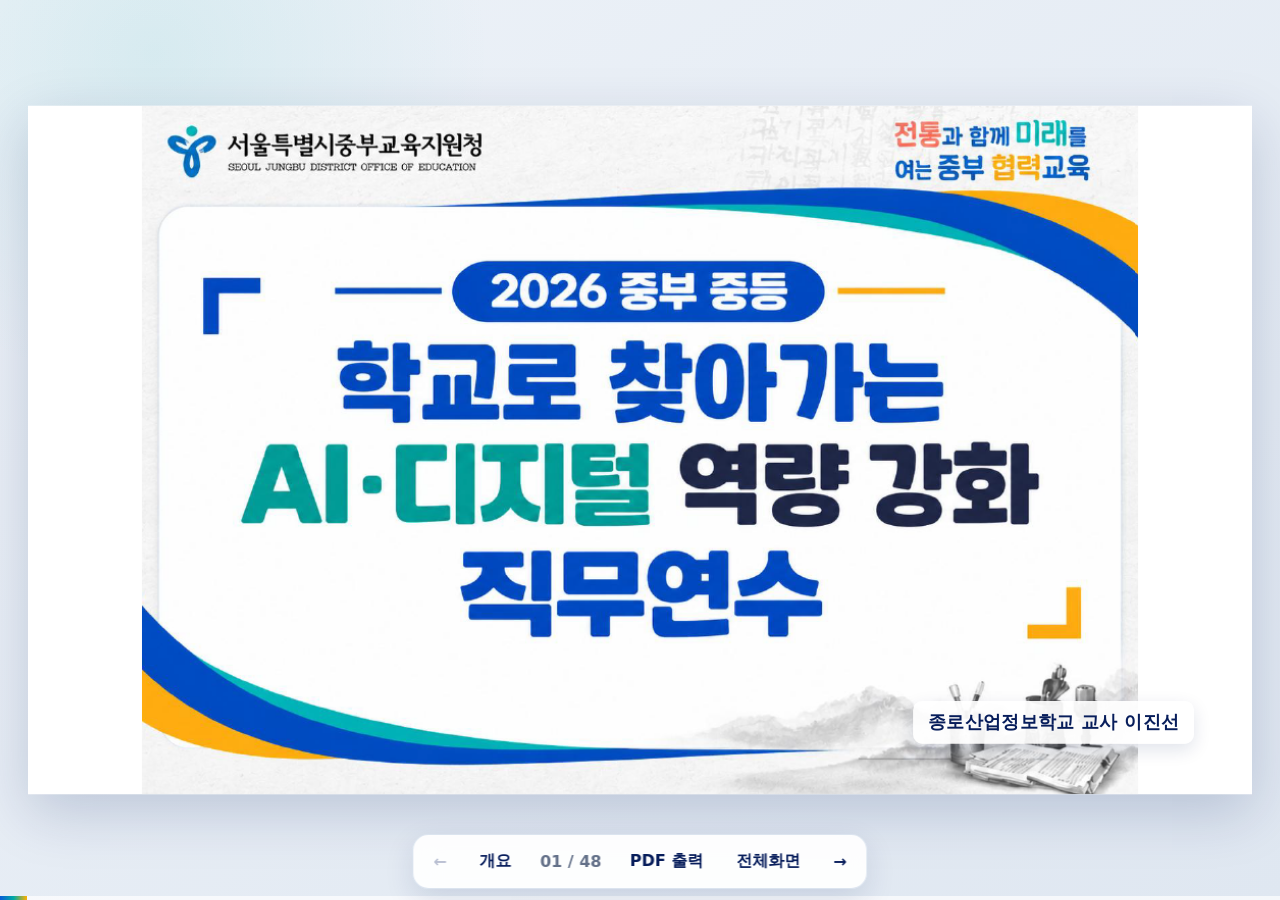
<file: index.html>
<!doctype html>
<html lang="ko">
  <head>
    <meta charset="UTF-8" />
    <meta name="viewport" content="width=device-width, initial-scale=1.0" />
    <meta name="theme-color" content="#ffffff" />
    <link rel="icon" href="data:," />
    <meta
      name="description"
      content="2026 중부 중등 학교로 찾아가는 AI·디지털 역량 강화 직무연수 웹 프레젠테이션"
    />
    <title>학교로 찾아가는 디지털 직무연수 - 센스쿨 활용</title>
    <link rel="stylesheet" href="./styles.css" />
  </head>
  <body>
    <main id="deck" class="deck" aria-live="polite">
      <div id="viewport" class="viewport">
        <article id="slideFrame" class="slide-frame" tabindex="-1"></article>
      </div>

      <nav class="deck-controls" aria-label="프레젠테이션 도구">
        <button id="prevButton" type="button" title="이전 슬라이드">←</button>
        <button id="overviewButton" type="button" title="슬라이드 개요 (O)">개요</button>
        <span id="counter" class="deck-counter" aria-live="off"></span>
        <button id="printButton" type="button" title="PDF로 출력 (P)">PDF 출력</button>
        <button id="fullscreenButton" type="button" title="전체화면 (F)">전체화면</button>
        <button id="nextButton" type="button" title="다음 슬라이드">→</button>
      </nav>

      <div class="progress" aria-hidden="true"><span id="progressFill"></span></div>
    </main>

    <dialog id="overviewDialog" class="deck-dialog">
      <header><h2>전체 슬라이드</h2><button type="button" data-close>닫기</button></header>
      <div id="overviewGrid" class="overview-grid"></div>
    </dialog>

    <dialog id="helpDialog" class="deck-dialog help-dialog">
      <header><h2>발표 단축키</h2><button type="button" data-close>닫기</button></header>
      <div class="help-grid">
        <p><kbd>→</kbd> <kbd>Space</kbd><span>다음 단계·다음 장</span></p>
        <p><kbd>←</kbd><span>이전 단계·이전 장</span></p>
        <p><kbd>Home</kbd> <kbd>End</kbd><span>처음·마지막 장</span></p>
        <p><kbd>F</kbd><span>전체화면</span></p>
        <p><kbd>O</kbd><span>전체 슬라이드 개요</span></p>
        <p><kbd>P</kbd><span>PDF 출력</span></p>
        <p><kbd>?</kbd><span>이 도움말</span></p>
      </div>
    </dialog>

    <section id="printDeck" class="print-deck" aria-hidden="true"></section>

    <noscript>이 프레젠테이션의 이동 기능을 사용하려면 JavaScript를 켜 주세요.</noscript>
    <script src="./slides-data.js"></script>
    <script src="./app.js"></script>
  </body>
</html>
</file>
<file: styles.css>
:root {
  color-scheme: light;
  --navy: #071d5b;
  --ink: #23304a;
  --muted: #647189;
  --blue: #075bd8;
  --blue-soft: #eaf2ff;
  --teal: #00a9a4;
  --teal-soft: #e5f8f6;
  --yellow: #ffb000;
  --yellow-soft: #fff5d6;
  --red: #ef3e36;
  --red-soft: #fff0ed;
  --surface: #f4f7fb;
  --line: #d8e1ee;
  --white: #ffffff;
  --shadow: 0 24px 70px rgba(7, 29, 91, 0.18);
  --font: Pretendard, "Noto Sans KR", "Apple SD Gothic Neo", "Malgun Gothic", system-ui, sans-serif;
}

* { box-sizing: border-box; }
html, body { width: 100%; height: 100%; margin: 0; overflow: hidden; }
body { background: #e8edf5; color: var(--ink); font-family: var(--font); text-rendering: optimizeLegibility; -webkit-font-smoothing: antialiased; }
button, a, input, textarea, select { font: inherit; }
button { cursor: pointer; }
button:focus-visible, a:focus-visible { outline: 4px solid rgba(7, 91, 216, 0.48); outline-offset: 4px; }
a { color: inherit; }

.deck, .viewport { position: fixed; inset: 0; overflow: hidden; }
.deck { background: radial-gradient(circle at 12% 6%, rgba(0, 169, 164, .09), transparent 24%), linear-gradient(145deg, #edf2f8, #dfe7f1); }
.slide-frame { position: absolute; top: 50%; left: 50%; width: 1600px; height: 900px; transform-origin: center; background: var(--white); overflow: hidden; box-shadow: var(--shadow); outline: none; }
.deck-controls { position: fixed; z-index: 100; left: 50%; bottom: 11px; transform: translateX(-50%); display: flex; align-items: center; gap: 7px; padding: 7px; border: 1px solid rgba(216, 225, 238, .9); border-radius: 16px; background: rgba(255, 255, 255, .92); box-shadow: 0 10px 30px rgba(7, 29, 91, .12); backdrop-filter: blur(14px); }
.deck-controls button { min-height: 39px; padding: 8px 13px; border: 0; border-radius: 10px; color: var(--navy); background: transparent; font-weight: 780; }
.deck-controls button:hover { background: var(--blue-soft); }
.deck-controls button:disabled { opacity: .28; cursor: default; }
.deck-counter { min-width: 78px; text-align: center; color: var(--muted); font-variant-numeric: tabular-nums; font-weight: 800; }
.progress { position: fixed; z-index: 90; left: 0; right: 0; bottom: 0; height: 4px; background: rgba(255, 255, 255, .7); }
.progress span { display: block; width: 0; height: 100%; background: linear-gradient(90deg, var(--blue), var(--teal), var(--yellow)); transition: width .22s ease; }

.deck-dialog { width: min(1240px, calc(100vw - 40px)); max-height: min(760px, calc(100vh - 40px)); padding: 0; border: 0; border-radius: 22px; color: var(--ink); background: white; box-shadow: 0 30px 90px rgba(7, 29, 91, .34); overflow: hidden; }
.deck-dialog::backdrop { background: rgba(7, 29, 91, .58); backdrop-filter: blur(6px); }
.deck-dialog header { position: sticky; top: 0; z-index: 2; display: flex; justify-content: space-between; align-items: center; padding: 20px 26px; border-bottom: 1px solid var(--line); background: white; }
.deck-dialog h2 { margin: 0; color: var(--navy); font-size: 28px; }
.deck-dialog header button { padding: 9px 14px; border: 0; border-radius: 10px; color: white; background: var(--blue); font-weight: 800; }
.overview-grid { display: grid; grid-template-columns: repeat(4, minmax(0, 1fr)); gap: 12px; padding: 18px; overflow: auto; }
.overview-grid button { position: relative; min-height: 136px; padding: 18px 18px 16px; border: 1px solid var(--line); border-radius: 16px; text-align: left; color: var(--ink); background: var(--surface); }
.overview-grid button:hover { border-color: var(--blue); background: var(--blue-soft); transform: translateY(-2px); }
.overview-grid button > span { display: inline-grid; place-items: center; width: 38px; height: 38px; margin-right: 9px; border-radius: 50%; color: white; background: var(--blue); font-weight: 900; }
.overview-grid small { color: var(--teal); font-weight: 800; }
.overview-grid strong { display: block; margin-top: 13px; color: var(--navy); font-size: 18px; line-height: 1.35; }
.help-dialog { width: min(760px, calc(100vw - 40px)); }
.help-grid { display: grid; grid-template-columns: repeat(2, 1fr); gap: 14px; padding: 24px; }
.help-grid p { display: grid; grid-template-columns: auto 1fr; align-items: center; gap: 10px; margin: 0; padding: 18px; border-radius: 14px; background: var(--surface); }
.help-grid p span { grid-column: 2; color: var(--ink); font-weight: 700; }
kbd { display: inline-flex; align-items: center; justify-content: center; min-width: 38px; min-height: 34px; padding: 4px 10px; border: 1px solid #aebbd0; border-bottom-width: 4px; border-radius: 9px; color: var(--navy); background: white; font-family: var(--font); font-size: .88em; font-weight: 900; line-height: 1; white-space: nowrap; }

.slide { position: relative; width: 1600px; height: 900px; overflow: hidden; background: white; }
.slide::before { content: ""; position: absolute; z-index: 0; top: -122px; right: -120px; width: 680px; height: 210px; border: 20px solid var(--blue); border-left-color: transparent; border-bottom-color: transparent; border-radius: 50%; transform: rotate(7deg); opacity: .98; pointer-events: none; }
.slide::after { content: ""; position: absolute; z-index: 0; top: -88px; right: -116px; width: 590px; height: 170px; border: 11px solid var(--teal); border-left-color: transparent; border-bottom-color: transparent; border-radius: 50%; transform: rotate(8deg); pointer-events: none; }
.slide-cover::before, .slide-cover::after, .slide-qr-single::before, .slide-qr-single::after { display: none; }
.slide-chrome { position: absolute; z-index: 3; top: 20px; left: 38px; right: 38px; height: 60px; display: flex; align-items: center; justify-content: space-between; border-bottom: 3px solid var(--blue); }
.slide-chrome::after { content: ""; position: absolute; right: 0; bottom: -3px; width: 220px; height: 3px; background: linear-gradient(90deg, var(--teal) 0 65%, var(--yellow) 65%); }
.brand-crop { position: relative; width: 345px; height: 58px; overflow: hidden; }
.brand-crop img { position: absolute; top: -3px; left: -2px; width: 520px; height: auto; }
.section-label { max-width: 520px; overflow: hidden; color: var(--navy); font-size: 20px; font-weight: 840; text-overflow: ellipsis; white-space: nowrap; }
.title-block { position: absolute; z-index: 2; top: 104px; left: 64px; right: 64px; }
.title-block h1 { max-width: 1440px; margin: 0; color: var(--navy); font-size: 54px; font-weight: 900; letter-spacing: -.045em; line-height: 1.13; text-wrap: balance; }
.title-block p { max-width: 1220px; margin: 14px 0 0; color: var(--ink); font-size: 26px; font-weight: 620; letter-spacing: -.025em; line-height: 1.45; }
.slide-body { position: absolute; z-index: 2; top: 222px; left: 64px; right: 64px; bottom: 66px; overflow: hidden; }
.slide-footer { position: absolute; z-index: 3; left: 64px; right: 58px; bottom: 17px; display: flex; align-items: center; justify-content: space-between; min-height: 30px; color: var(--muted); font-size: 17px; }
.slide-footer::before { content: ""; position: absolute; top: -11px; left: 0; right: 0; height: 1px; background: var(--line); }
.slide-source a { text-decoration: none; }
.slide-source a:hover { color: var(--blue); text-decoration: underline; }
.slide-number { display: grid; place-items: center; min-width: 48px; height: 34px; padding: 0 11px; border-radius: 10px 0 10px 0; color: white; background: var(--blue); font-size: 20px; font-weight: 900; }

.special-body { width: 100%; height: 100%; }
.slide-cover .slide-footer, .slide-qr-single .slide-footer { display: none; }
.cover-image { display: block; width: 100%; height: 100%; object-fit: contain; object-position: center; background: white; }
.cover-presenter { position: absolute; right: 76px; bottom: 66px; margin: 0; padding: 12px 19px; border-radius: 12px; color: var(--navy); background: rgba(255, 255, 255, .92); box-shadow: 0 8px 24px rgba(7, 29, 91, .12); font-size: 24px; font-weight: 850; }
.slide-qr-single { background: #f4f7fb; }
.qr-poster { position: absolute; top: 0; bottom: 0; left: 86px; height: 900px; width: auto; box-shadow: 0 14px 45px rgba(7, 29, 91, .16); }
.qr-side-note { position: absolute; top: 320px; right: 86px; width: 430px; margin: 0; color: var(--navy); font-size: 36px; font-weight: 680; line-height: 1.5; }
.qr-side-note strong { color: var(--blue); font-size: 52px; }

.media { min-width: 0; margin: 0; }
.media-box { position: relative; width: 100%; height: 100%; min-height: 200px; overflow: hidden; border: 2px solid #b9c8dd; border-radius: 14px; background: var(--surface); }
.media-box img { display: block; width: 100%; height: 100%; object-fit: contain; object-position: center; background: white; }
.media figcaption { margin-top: 9px; color: var(--navy); font-size: 19px; font-weight: 800; line-height: 1.3; }
.tag { display: inline-flex; align-items: center; min-height: 32px; padding: 4px 10px; border-radius: 8px; color: #074c91; background: var(--blue-soft); font-size: 17px; font-weight: 900; white-space: nowrap; }
.tag-teal { color: #006f6a; background: var(--teal-soft); }
.tag-yellow { color: #7a5300; background: var(--yellow-soft); }
.tag-navy { color: white; background: var(--navy); }
.number-mark { display: grid; grid-template-columns: 46px 1fr; column-gap: 15px; align-items: center; }
.number-mark > b { grid-row: 1 / span 2; display: grid; place-items: center; width: 44px; height: 44px; border-radius: 50%; color: white; background: var(--blue); font-size: 19px; }
.number-mark > strong { color: var(--navy); font-size: 27px; }
.number-mark > span { color: var(--muted); font-size: 20px; }
.warning-strip, .rule-strip { display: flex; align-items: center; min-height: 62px; padding: 13px 20px 13px 63px; border-radius: 14px; font-size: 21px; font-weight: 700; line-height: 1.35; }
.warning-strip { position: relative; color: #6b3500; background: var(--yellow-soft); }
.warning-strip::before { content: "!"; position: absolute; left: 20px; display: grid; place-items: center; width: 30px; height: 30px; border-radius: 50%; color: white; background: var(--yellow); font-size: 20px; font-weight: 900; }
.rule-strip { color: var(--navy); background: var(--blue-soft); }

.slide-section .title-block { top: 148px; right: 310px; }
.slide-section .title-block h1 { font-size: 78px; line-height: 1.14; }
.slide-section .title-block p { margin-top: 22px; font-size: 30px; }
.slide-section .slide-body { top: 470px; bottom: 80px; }
.slide-section::before { top: -175px; right: -50px; width: 1050px; height: 380px; border-width: 30px; }
.slide-section::after { top: -121px; right: -30px; width: 870px; height: 280px; border-width: 15px; }
.service-journey { display: grid; grid-template-columns: 1fr 50px 1fr 50px 1fr 50px 1fr; align-items: center; gap: 10px; height: 100%; }
.service-journey > div { display: grid; justify-items: center; gap: 6px; }
.service-journey .media { width: 100px; height: 100px; }
.service-journey .media-box { min-height: 100px; padding: 13px; border-radius: 50%; }
.service-journey figcaption { display: none; }
.service-journey strong { color: var(--navy); font-size: 25px; }
.service-journey span { color: var(--muted); font-size: 20px; font-weight: 700; }
.service-journey > i { color: var(--blue); font-size: 52px; font-style: normal; font-weight: 400; }
.section-symbols { display: flex; align-items: center; justify-content: center; gap: 42px; height: 100%; }
.section-symbols > span { display: grid; justify-items: center; gap: 10px; min-width: 240px; color: var(--blue); font-size: 74px; }
.section-symbols b { color: var(--navy); font-size: 28px; }
.section-symbols small { color: var(--muted); font-size: 20px; }
.section-symbols > i { color: var(--teal); font-size: 48px; font-style: normal; }

.two-media { display: grid; grid-template-columns: repeat(2, minmax(0, 1fr)); gap: 28px; height: calc(100% - 74px); }
.two-media > section { display: grid; grid-template-rows: minmax(0, 1fr) auto; min-height: 0; }
.two-media .media { display: grid; grid-template-rows: minmax(0, 1fr) auto; min-height: 0; }
.two-media .media-box { min-height: 0; }
.two-media.compact { height: calc(100% - 78px); }
.mini-list { display: grid; grid-template-columns: repeat(2, 1fr); gap: 10px; margin-top: 12px; }
.mini-list p { margin: 0; padding: 12px 14px; border-left: 5px solid var(--teal); color: var(--ink); background: var(--surface); font-size: 18px; line-height: 1.35; }
.slide-media-compare .warning-strip, .slide-media-compare .rule-strip { position: absolute; right: 0; bottom: 0; left: 0; }
.slide-media-compare .process-line { min-height: 52px; margin-top: 8px; }
.media-split { display: grid; grid-template-columns: 55% minmax(0, 1fr); gap: 34px; height: calc(100% - 76px); }
.media-split.wide-left { grid-template-columns: 63% minmax(0, 1fr); }
.media-split > .media { display: grid; grid-template-rows: minmax(0, 1fr) auto; min-height: 0; }
.media-split .media-box { min-height: 0; }
.slide-media-steps .rule-strip, .slide-media-steps .warning-strip, .slide-media-warning .rule-strip { position: absolute; right: 0; bottom: 0; left: 0; }
.role-list { display: grid; align-content: center; gap: 15px; }
.nav-service-strip { display: grid; align-content: center; grid-template-rows: 160px auto; gap: 14px; height: 100%; padding: 58px; border: 2px solid #b9c8dd; border-radius: 18px; background: var(--blue-soft); }
.nav-service-strip .media-box { height: 160px; min-height: 0; border: 0; background: #237db9; }
.nav-service-strip .media-box img { object-fit: contain; padding: 28px 18px; background: #237db9; }
.nav-service-strip figcaption { text-align: center; font-size: 22px; }
.role-list p { display: grid; grid-template-columns: 72px 130px 1fr; align-items: center; gap: 14px; margin: 0; padding: 15px 17px; border-bottom: 1px solid var(--line); }
.role-list strong { color: var(--navy); font-size: 25px; }
.role-list span:last-child { color: var(--muted); font-size: 19px; }
.action-steps { display: grid; align-content: center; gap: 19px; margin: 0; padding: 0; list-style: none; }
.action-steps li { padding: 18px; border-radius: 16px; background: var(--surface); }
.action-steps.dense { gap: 11px; }
.action-steps.dense li { padding: 12px 16px; }
.statement-stack { display: grid; align-content: center; gap: 16px; }
.statement-stack h3 { margin: 0; color: var(--navy); font-size: 30px; }
.statement-stack p { margin: 0; padding-left: 16px; border-left: 5px solid var(--teal); font-size: 21px; font-weight: 650; line-height: 1.42; }
.feature-rail, .verify-rail, .status-rail, .protocol-strip, .protocol-legend { display: flex; align-items: center; justify-content: center; gap: 12px; min-height: 58px; margin-top: 15px; }
.feature-rail span, .verify-rail span, .protocol-strip span, .protocol-legend span { padding: 10px 15px; border-radius: 10px; color: var(--navy); background: var(--blue-soft); font-size: 18px; font-weight: 800; }

.open-grid { display: grid; gap: 24px; height: 100%; }
.open-grid.three { grid-template-columns: repeat(3, 1fr); }
.open-grid.four { grid-template-columns: repeat(4, 1fr); }
.open-grid article { min-width: 0; padding: 26px 24px; border-top: 8px solid var(--blue); border-radius: 4px 4px 18px 18px; background: var(--surface); }
.open-grid article:nth-child(2n) { border-top-color: var(--teal); }
.open-grid article:nth-child(3n) { border-top-color: var(--yellow); }
.open-grid article:nth-child(4n) { border-top-color: var(--navy); }
.open-grid h3 { margin: 13px 0 14px; color: var(--navy); font-size: 29px; line-height: 1.25; }
.open-grid p { margin: 9px 0; font-size: 22px; font-weight: 720; line-height: 1.4; }
.open-grid small { color: var(--muted); font-size: 18px; line-height: 1.45; }
.big-icon { font-size: 58px; }
.check-rail { display: grid; grid-template-columns: repeat(4, 1fr); gap: 12px; margin-top: 20px; }
.check-rail span { padding: 16px; border: 2px solid var(--line); border-radius: 12px; text-align: center; color: var(--navy); background: white; font-size: 20px; font-weight: 820; }
.slide-cards .open-grid.four { height: calc(100% - 82px); }

.gallery { display: grid; gap: 20px; height: calc(100% - 74px); }
.gallery.three { grid-template-columns: repeat(3, 1fr); }
.gallery.four { grid-template-columns: repeat(4, 1fr); }
.gallery .media { display: grid; grid-template-rows: minmax(0, 1fr) auto; min-height: 0; }
.gallery .media-box { min-height: 0; }
.gallery figcaption { text-align: center; }
.slide-media-gallery .rule-strip, .slide-media-gallery .feature-rail, .slide-media-gallery .verify-rail { position: absolute; right: 0; bottom: 0; left: 0; }
.quick-share .media-box img { object-fit: contain; }

.capacity-hero { position: absolute; top: 10px; left: 0; bottom: 0; width: 47%; display: grid; grid-template-columns: 130px 1fr; grid-template-rows: 1fr auto; align-items: center; padding: 50px; border-radius: 22px; color: white; background: linear-gradient(145deg, #08b69e, #006e75); overflow: hidden; }
.capacity-hero.onedrive { background: linear-gradient(145deg, #0a75d8, #073b8d); }
.capacity-hero img { width: 105px; max-height: 105px; }
.capacity-hero strong { color: white; font-size: 116px; line-height: 1; }
.capacity-hero strong span { margin-left: 8px; font-size: 48px; }
.capacity-hero p { grid-column: 1 / -1; margin: 0; font-size: 25px; font-weight: 750; line-height: 1.4; }
.slide-capacity .slide-body > .media { position: absolute; top: 25px; right: 0; width: 49%; height: calc(100% - 25px); display: grid; grid-template-rows: 1fr auto; }
.slide-capacity .slide-body > .media .media-box { min-height: 0; }
.explorer-illustration { position: absolute; top: 36px; right: 0; width: 49%; height: 340px; display: grid; grid-template-columns: 190px 1fr; border: 2px solid var(--line); border-radius: 16px; overflow: hidden; background: white; }
.explorer-side { padding: 38px 26px; color: var(--navy); background: var(--blue-soft); font-size: 23px; line-height: 1.8; }
.explorer-files { display: grid; align-content: center; gap: 22px; padding: 36px; }
.explorer-files span { padding: 15px 18px 15px 58px; border: 1px solid var(--line); border-radius: 10px; background: var(--surface); font-size: 21px; font-weight: 700; }
.slide-capacity .warning-strip { position: absolute; right: 0; bottom: 0; width: 49%; }

.permission-layout { display: grid; grid-template-columns: 54% 1fr; gap: 28px; height: calc(100% - 74px); }
.permission-layout > .media { display: grid; grid-template-rows: 1fr auto; min-height: 0; }
.permission-layout .media-box { min-height: 0; }
.permission-rows { display: grid; align-content: center; }
.permission-rows header { display: grid; grid-template-columns: repeat(2, 1fr); gap: 12px; margin-bottom: 12px; }
.permission-rows header span { display: flex; align-items: center; gap: 11px; color: var(--navy); font-size: 22px; font-weight: 900; }
.permission-rows header img { width: 45px; height: 45px; object-fit: contain; }
.permission-rows p { display: grid; grid-template-columns: 130px 1fr 1fr; gap: 10px; align-items: center; margin: 0; padding: 20px 0; border-bottom: 1px dotted #9baac0; }
.permission-rows p b { color: var(--navy); font-size: 21px; }
.permission-rows p span { font-size: 18px; line-height: 1.35; }
.slide-permission .warning-strip { position: absolute; right: 0; bottom: 0; left: 0; }

.decision-cards { display: grid; gap: 22px; height: calc(100% - 92px); }
.decision-cards.three { grid-template-columns: repeat(3, 1fr); }
.decision-cards article { padding: 28px; border: 2px solid var(--line); border-radius: 18px; background: white; }
.decision-cards img { width: 72px; height: 72px; object-fit: contain; }
.decision-cards h3 { margin: 17px 0 12px; color: var(--navy); font-size: 27px; }
.decision-cards p { margin: 0; color: var(--ink); font-size: 21px; font-weight: 650; line-height: 1.48; }
.question-flow, .process-line { display: flex; align-items: center; justify-content: center; gap: 17px; min-height: 66px; margin-top: 22px; }
.question-flow b, .process-line span { padding: 13px 18px; border-radius: 12px; color: var(--navy); background: var(--blue-soft); font-size: 22px; }
.question-flow i, .process-line i { color: var(--teal); font-size: 30px; font-style: normal; }

.concept-cards { height: 100%; }
.compat-table { width: 100%; height: calc(100% - 75px); border-collapse: collapse; table-layout: fixed; overflow: hidden; border: 1px solid var(--line); border-radius: 16px; }
.compat-table th, .compat-table td { padding: 16px 19px; border-bottom: 1px solid var(--line); text-align: left; font-size: 21px; line-height: 1.3; }
.compat-table thead th { color: white; background: var(--blue); font-size: 23px; }
.compat-table tbody th { color: var(--navy); background: var(--surface); font-size: 23px; }
.compat-table th:first-child { width: 16%; }
.compat-table th:nth-child(2) { width: 24%; }
.compat-table th:nth-child(3) { width: 23%; }
.slide-matrix .rule-strip { position: absolute; right: 0; bottom: 0; left: 0; }

.browser-cast { position: relative; width: 860px; height: 420px; margin: 0 auto; border: 2px solid #aab9cf; border-radius: 18px; background: white; overflow: hidden; box-shadow: 0 18px 40px rgba(7, 29, 91, .12); }
.browser-top { height: 72px; display: flex; align-items: center; gap: 10px; padding: 0 22px; background: #edf1f7; }
.browser-top > span { width: 15px; height: 15px; border-radius: 50%; background: var(--red); }
.browser-top > span:nth-child(2) { background: var(--yellow); }
.browser-top > span:nth-child(3) { background: var(--teal); }
.browser-top b { margin-left: 20px; color: var(--navy); font-size: 22px; }
.browser-top i { margin-left: auto; font-size: 34px; font-style: normal; }
.cast-menu { position: absolute; top: 62px; right: 28px; width: 360px; padding: 26px; border-radius: 14px; background: white; box-shadow: 0 16px 50px rgba(7, 29, 91, .2); }
.cast-menu strong, .cast-menu p, .cast-menu small { display: block; margin: 0 0 16px; font-size: 24px; }
.cast-menu p { padding: 12px; color: var(--navy); background: var(--blue-soft); font-weight: 850; }
.cast-menu small { color: var(--muted); font-size: 19px; }
.horizontal-steps { display: flex; justify-content: center; gap: 0; margin: 20px 0 0; padding: 0; list-style: none; }
.horizontal-steps li { min-width: 210px; padding: 14px 18px; color: white; background: var(--blue); text-align: center; font-size: 20px; font-weight: 850; }
.horizontal-steps li + li { border-left: 2px solid rgba(255, 255, 255, .5); }
.slide-process .rule-strip { position: absolute; right: 0; bottom: 0; left: 0; }

.hotspot-diagram { display: grid; grid-template-columns: 360px 180px 1fr; align-items: center; height: 350px; padding: 30px 55px; border-radius: 22px; background: linear-gradient(120deg, var(--blue-soft), var(--teal-soft)); }
.teacher-pc { display: grid; gap: 10px; padding: 28px; border: 3px solid var(--blue); border-radius: 18px; color: var(--navy); background: white; }
.teacher-pc span { font-size: 20px; font-weight: 750; }
.teacher-pc b { font-size: 30px; }
.teacher-pc small { color: var(--muted); font-size: 18px; }
.wifi-waves { color: var(--teal); font-size: 90px; font-weight: 300; }
.device-row { display: grid; grid-template-columns: repeat(3, 1fr); gap: 18px; }
.device-row span { display: grid; place-items: center; height: 120px; border: 2px solid var(--line); border-radius: 16px; color: var(--navy); background: white; font-size: 22px; font-weight: 850; }
.caution-grid { display: grid; grid-template-columns: repeat(4, 1fr); gap: 14px; margin-top: 18px; }
.caution-grid p { margin: 0; padding: 16px; border-left: 6px solid var(--yellow); background: var(--surface); font-size: 18px; }
.slide-diagram .rule-strip { position: absolute; right: 0; bottom: 0; left: 0; }

.route-six { display: grid; grid-template-columns: repeat(6, 1fr); gap: 13px; margin: 0; padding: 0; list-style: none; }
.route-six li { position: relative; min-height: 315px; padding: 60px 18px 22px; border: 2px solid #a7bddb; border-top: 46px solid var(--blue); border-radius: 15px; text-align: center; background: white; }
.route-six li::after { content: "›"; position: absolute; top: 98px; right: -20px; z-index: 2; color: var(--blue); font-size: 46px; }
.route-six li:last-child::after { display: none; }
.route-six li > b { position: absolute; top: -63px; left: 50%; display: grid; place-items: center; width: 42px; height: 42px; border-radius: 50%; transform: translateX(-50%); color: white; background: var(--blue); font-size: 20px; }
.route-six strong { display: block; margin-bottom: 24px; color: var(--navy); font-size: 24px; }
.route-six span { color: var(--ink); font-size: 18px; line-height: 1.5; }
.route-six .fallback { border-color: var(--yellow); border-top-color: var(--yellow); }
.route-six .fallback > b { background: var(--yellow); }
.slide-decision-route .protocol-legend { margin-top: 28px; }

.mode-cards .mode-word { display: block; color: var(--blue); font-size: 46px; font-weight: 900; }
.case-map { display: grid; grid-template-columns: 440px 150px 1fr; align-items: center; height: calc(100% - 76px); }
.case-map article { padding: 28px; border-radius: 18px; color: var(--navy); background: var(--blue-soft); }
.case-map .agent { border: 3px solid var(--blue); background: white; }
.case-map .relation-tag { display: inline-flex; padding: 7px 12px; border-radius: 999px; color: white; background: var(--blue); font-size: 16px; font-weight: 900; }
.case-map h3 { margin: 13px 0 10px; font-size: 27px; }
.case-map p { margin: 0; font-size: 19px; line-height: 1.45; }
.case-map .branch { display: grid; grid-template-rows: auto 1fr 1fr; justify-items: center; align-items: center; gap: 0; color: var(--teal); font-size: 58px; }
.case-map .branch strong { align-self: end; padding: 6px 10px; border-radius: 999px; color: var(--navy); background: var(--teal-soft); font-size: 15px; }
.case-map .branch i { font-style: normal; }
.branch-targets { display: grid; grid-template-rows: repeat(2, 1fr); gap: 18px; }

.sengpt-process { display: grid; grid-template-columns: 62% 1fr; gap: 38px; height: calc(100% - 70px); }
.screen-stack { position: relative; min-height: 0; }
.screen-stack .primary-screen { position: absolute; inset: 0 12% 8% 0; display: grid; grid-template-rows: 1fr auto; }
.screen-stack .secondary-screen { position: absolute; right: 0; bottom: 0; width: 49%; height: 50%; display: grid; grid-template-rows: 1fr auto; }
.screen-stack .media-box { min-height: 0; box-shadow: 0 16px 35px rgba(7, 29, 91, .16); }
.vertical-rail { display: grid; align-content: center; gap: 13px; margin: 0; padding: 0; list-style: none; counter-reset: rail; }
.vertical-rail li { counter-increment: rail; position: relative; min-height: 58px; padding: 14px 18px 14px 74px; border: 2px solid var(--blue); border-radius: 30px; color: var(--navy); background: white; font-size: 22px; font-weight: 850; }
.vertical-rail li::before { content: counter(rail); position: absolute; top: 50%; left: -2px; display: grid; place-items: center; width: 58px; height: 58px; border-radius: 50%; transform: translateY(-50%); color: white; background: var(--blue); }
.vertical-rail .magic { border-color: var(--yellow); background: var(--yellow-soft); }
.vertical-rail .magic::before { background: var(--yellow); }
.starter-guides { display: grid; grid-template-columns: repeat(3, 1fr); gap: 12px; }
.starter-guides span { padding: 10px 14px; border: 1px solid var(--line); border-radius: 10px; color: var(--navy); background: white; text-align: center; font-size: 17px; font-weight: 800; }

.harness-loop { display: grid; grid-template-columns: 56% 1fr; gap: 28px; height: calc(100% - 75px); }
.harness, .loop { padding: 24px; border-radius: 18px; background: var(--surface); }
.harness h3, .loop h3 { margin: 0 0 16px; color: var(--navy); font-size: 27px; }
.harness p { display: grid; grid-template-columns: 150px 1fr; margin: 0; padding: 9px 12px; border-bottom: 1px solid var(--line); font-size: 19px; }
.harness p.editable { background: var(--yellow-soft); }
.loop ol { position: relative; display: grid; gap: 10px; margin: 0; padding: 0; list-style: none; }
.loop li { padding: 13px 14px 13px 48px; border-radius: 12px; background: white; font-size: 19px; font-weight: 720; }
.loop li::before { content: counter(list-item); position: absolute; left: 14px; display: grid; place-items: center; width: 26px; height: 26px; border-radius: 50%; color: white; background: var(--teal); font-weight: 900; }
.slide-harness-loop .warning-strip { position: absolute; right: 0; bottom: 0; left: 0; }

.tool-columns { display: grid; grid-template-columns: repeat(3, 1fr); gap: 24px; height: calc(100% - 75px); }
.tool-columns article { padding: 24px; border-top: 8px solid var(--blue); background: var(--surface); }
.tool-columns article:nth-child(2) { border-top-color: var(--teal); }
.tool-columns article:nth-child(3) { border-top-color: var(--yellow); }
.tool-columns h3 { margin: 0 0 17px; color: var(--navy); font-size: 27px; }
.tool-columns p { margin: 8px 0; padding: 9px 12px; border-radius: 8px; background: white; font-size: 19px; font-weight: 700; }
.tool-columns .focus-tool { color: white; background: var(--blue); }
.status-rail { justify-content: space-around; }
.status-rail > span { font-size: 19px; font-weight: 720; }

.workflow-final .media-box img { object-fit: cover; object-position: top center; }
.sengpt-tool-flow { display: grid; grid-template-columns: 1.08fr .84fr 1.08fr; gap: 18px; height: calc(100% - 72px); }
.sengpt-tool-step { min-width: 0; display: grid; grid-template-rows: auto 254px minmax(0, 1fr); gap: 12px; padding: 16px; border: 2px solid var(--line); border-radius: 16px; background: var(--surface); }
.sengpt-tool-step header { display: grid; grid-template-columns: 44px minmax(0, 1fr); gap: 11px; align-items: center; }
.sengpt-tool-step header b { display: grid; place-items: center; width: 42px; height: 42px; border-radius: 50%; color: white; background: var(--blue); font-size: 22px; }
.sengpt-tool-step header strong, .sengpt-tool-step header span { display: block; }
.sengpt-tool-step header strong { color: var(--navy); font-size: 22px; line-height: 1.2; }
.sengpt-tool-step header span { margin-top: 4px; color: var(--muted); font-size: 16px; font-weight: 700; line-height: 1.25; }
.result-shot { min-height: 0; margin: 0; }
.result-shot-box { width: 100%; height: 100%; overflow: hidden; border: 2px solid #b9c8dd; border-radius: 11px; background: white; }
.result-shot-box img { display: block; width: 100%; height: 100%; object-fit: contain; object-position: center; background: white; }
.result-note { align-self: stretch; margin: 0; padding: 12px 14px; border-radius: 11px; font-size: 17px; font-weight: 720; line-height: 1.4; }
.result-note.is-warning { color: #6b3500; background: var(--yellow-soft); }
.result-note.is-success { color: #006f6a; background: var(--teal-soft); }
.tool-select-step { grid-template-rows: auto 110px minmax(0, 1fr); }
.tool-choice-visual { position: relative; align-self: center; overflow: hidden; border: 2px solid #b9c8dd; border-radius: 11px; background: white; }
.tool-choice-visual img { display: block; width: 100%; height: auto; }
.tool-choice-visual::after { content: ""; position: absolute; top: 0; right: 0; width: 50%; height: 50%; border: 7.5px solid var(--red); background: rgba(239, 62, 54, .06); pointer-events: none; }
.tool-choice-copy { display: grid; align-content: center; gap: 10px; }
.tool-choice-copy p { display: grid; grid-template-columns: 52px 1fr; gap: 9px; align-items: center; margin: 0; padding: 10px 12px; border-radius: 10px; background: white; }
.tool-choice-copy p strong { color: var(--blue); font-size: 17px; }
.tool-choice-copy p:nth-child(2) strong { color: var(--muted); }
.tool-choice-copy p span { color: var(--navy); font-size: 17px; font-weight: 800; line-height: 1.3; }
.tool-choice-copy small { padding: 10px 12px; border-left: 5px solid var(--red); color: var(--ink); background: var(--red-soft); font-size: 16px; font-weight: 760; line-height: 1.35; }
.schedule-flow { display: grid; align-content: center; justify-items: center; gap: 8px; }
.schedule-flow p { width: 100%; margin: 0; padding: 17px; border: 2px solid var(--line); border-radius: 14px; text-align: center; background: white; }
.schedule-flow b, .schedule-flow span { display: block; }
.schedule-flow b { color: var(--navy); font-size: 24px; }
.schedule-flow span { margin-top: 7px; color: var(--muted); font-size: 18px; }
.schedule-flow i { color: var(--teal); font-size: 30px; font-style: normal; }
.privacy-rules { display: grid; align-content: center; gap: 14px; }
.privacy-rules p { display: grid; grid-template-columns: 42px 1fr; align-items: center; gap: 13px; margin: 0; padding: 15px; border-radius: 12px; background: var(--surface); font-size: 20px; font-weight: 730; }
.privacy-rules b { display: grid; place-items: center; width: 38px; height: 38px; border-radius: 50%; color: white; background: var(--red); }
.workflow-map { display: grid; grid-template-columns: 1fr 58px 1fr 58px .75fr; gap: 8px; align-items: center; height: 175px; }
.workflow-map article { padding: 20px; border-radius: 16px; color: var(--navy); background: var(--blue-soft); }
.workflow-map b { display: grid; place-items: center; width: 36px; height: 36px; border-radius: 50%; color: white; background: var(--blue); }
.workflow-map h3 { margin: 9px 0 6px; font-size: 24px; }
.workflow-map p { margin: 0; font-size: 18px; }
.workflow-map > i { color: var(--teal); font-size: 38px; font-style: normal; text-align: center; }
.workflow-screen { display: grid; grid-template-rows: minmax(0, 1fr) auto; height: calc(100% - 195px); min-height: 0; }
.workflow-screen .media-box { height: auto; min-height: 0; }
.prompt-summary { display: grid; align-content: center; gap: 11px; }
.prompt-summary h3 { margin: 0 0 8px; color: var(--navy); font-size: 29px; }
.prompt-summary p { margin: 0; padding: 13px 15px; border-left: 6px solid var(--blue); background: var(--surface); font-size: 19px; }

.quiz-grid { display: grid; grid-template-columns: repeat(3, 1fr); gap: 18px; height: 100%; }
.quiz-grid article { position: relative; display: grid; grid-template-rows: 1fr 1fr; min-height: 0; border: 2px solid var(--line); border-radius: 18px; overflow: hidden; background: white; }
.quiz-grid h3 { display: grid; place-items: center; margin: 0; padding: 20px; color: var(--navy); background: var(--surface); text-align: center; font-size: 22px; line-height: 1.35; }
.quiz-grid .answer { display: grid; place-items: center; align-content: center; gap: 8px; padding: 18px; color: white; background: linear-gradient(145deg, var(--blue), #073b8d); text-align: center; transition: opacity .25s, transform .25s; }
.quiz-grid .answer b { font-size: 25px; }
.quiz-grid .answer span { font-size: 18px; }
.is-hidden-reveal { opacity: 0 !important; transform: translateY(20px); pointer-events: none; }

.capture-flow { display: grid; grid-template-columns: repeat(5, 1fr); gap: 0; margin: 0 0 18px; padding: 0; list-style: none; }
.capture-flow li { position: relative; display: grid; justify-items: center; gap: 4px; padding: 12px; color: var(--navy); background: var(--blue-soft); font-size: 19px; font-weight: 850; }
.capture-flow li + li { border-left: 2px solid white; }
.capture-flow span { color: var(--muted); font-size: 16px; }
.snipping { height: calc(100% - 146px); }
.snipping .media-box img { object-fit: contain; }

.shortcut-grid { display: grid; grid-template-columns: repeat(5, 1fr); gap: 14px; height: 100%; }
.shortcut-grid p { display: grid; grid-template-rows: auto auto 1fr; justify-items: start; gap: 11px; margin: 0; padding: 20px; border-top: 7px solid var(--blue); border-radius: 4px 4px 14px 14px; background: var(--surface); }
.shortcut-grid p:nth-child(3n) { border-top-color: var(--teal); }
.shortcut-grid p:nth-child(4n) { border-top-color: var(--yellow); }
.shortcut-grid b { color: var(--navy); font-size: 20px; }
.shortcut-grid span { color: var(--muted); font-size: 16px; line-height: 1.4; }
.shortcut-grid kbd { font-size: 16px; }
.update-columns { height: calc(100% - 75px); }
.slide-cards .rule-strip { position: absolute; right: 0; bottom: 0; left: 0; }

.zoomit-layout { display: grid; grid-template-columns: 46% 1fr; gap: 30px; height: calc(100% - 114px); }
.zoomit-layout > .media { display: grid; grid-template-rows: 1fr auto; min-height: 0; }
.zoomit-layout .media-box { min-height: 0; }
.zoomit-shortcuts { display: grid; grid-template-columns: repeat(2, 1fr); gap: 14px; }
.zoomit-shortcuts p { display: grid; align-content: center; gap: 9px; margin: 0; padding: 18px; border-top: 6px solid var(--blue); border-radius: 4px 4px 14px 14px; background: var(--surface); }
.zoomit-shortcuts p:nth-child(2n) { border-top-color: var(--teal); }
.zoomit-shortcuts b { color: var(--navy); font-size: 21px; }
.zoomit-shortcuts span { color: var(--muted); font-size: 16px; line-height: 1.4; }
.install-links { display: grid; grid-template-columns: repeat(3, 1fr); gap: 14px; margin-top: 17px; }
.install-links a { padding: 13px 16px; border: 2px solid var(--blue); border-radius: 12px; text-decoration: none; color: var(--navy); background: white; font-size: 17px; font-weight: 850; }
.install-links a:hover { color: white; background: var(--blue); }
.install-links small { font-weight: 650; }

.powertoys-grid { display: grid; grid-template-columns: repeat(4, 1fr); gap: 18px; height: calc(100% - 73px); }
.powertoys-grid article { display: grid; grid-template-rows: 245px auto auto 1fr; min-height: 0; padding: 14px; border-top: 7px solid var(--blue); border-radius: 4px 4px 14px 14px; background: var(--surface); }
.powertoys-grid article:nth-child(2n) { border-top-color: var(--teal); }
.powertoys-grid article > .media { min-height: 0; }
.powertoys-grid .media-box { min-height: 0; }
.powertoys-grid h3 { margin: 13px 0 6px; color: var(--navy); font-size: 23px; }
.powertoys-grid p { margin: 0 0 8px; font-size: 17px; font-weight: 800; }
.powertoys-grid small { color: var(--muted); font-size: 16px; line-height: 1.4; }
.text-extractor-demo { display: grid; place-items: center; align-content: center; gap: 11px; height: 245px; border: 2px solid var(--line); border-radius: 12px; background: white; }
.text-extractor-demo span { padding: 10px; border: 2px dashed var(--red); font-size: 21px; }
.text-extractor-demo i { color: var(--teal); font-size: 31px; font-style: normal; }
.text-extractor-demo b { color: var(--navy); font-size: 22px; }
.slide-powertoys .rule-strip { position: absolute; right: 0; bottom: 0; left: 0; }

.slide-final .title-block { top: 103px; }
.slide-final .slide-body { top: 204px; bottom: 66px; display: grid; grid-template-columns: 35% 1fr; gap: 30px; }
.slide-final .slide-body > * { min-height: 0; }
.final-actions { display: grid; align-content: center; gap: 22px; }
.final-actions p { display: grid; grid-template-columns: 54px 1fr; align-items: center; gap: 15px; margin: 0; padding: 20px; border-radius: 15px; color: var(--navy); background: var(--surface); font-size: 23px; font-weight: 800; }
.final-actions b { display: grid; place-items: center; width: 50px; height: 50px; border-radius: 50%; color: white; background: var(--blue); }
.final-qr-pair { display: grid; grid-template-columns: repeat(2, 1fr); gap: 18px; min-height: 0; overflow: hidden; }
.final-qr-pair img { display: block; width: 100%; height: 100%; min-height: 0; object-fit: contain; border: 2px solid var(--line); background: white; }

.print-deck { display: none; }
noscript { position: fixed; inset: 20px; z-index: 200; padding: 20px; color: var(--navy); background: white; }

@media (max-width: 720px) {
  .deck-controls { bottom: 6px; }
  .deck-controls button:nth-of-type(2), .deck-controls button:nth-of-type(3), .deck-controls button:nth-of-type(4) { display: none; }
  .overview-grid { grid-template-columns: 1fr; }
  .help-grid { grid-template-columns: 1fr; }
}

@page { size: 13.333in 7.5in; margin: 0; }
@media print {
  html, body { width: auto; height: auto; overflow: visible; background: white; }
  .deck, .deck-dialog { display: none !important; }
  .print-deck { display: block; }
  .print-page { width: 1280px; height: 720px; break-after: page; page-break-after: always; overflow: hidden; }
  .print-canvas { width: 1600px; height: 900px; transform: scale(.8); transform-origin: top left; }
  .print-page:last-child { break-after: auto; page-break-after: auto; }
  .slide { box-shadow: none; }
  .is-hidden-reveal { opacity: 1 !important; transform: none !important; }
  a { color: inherit; text-decoration: none; }
}

@media (prefers-reduced-motion: reduce) {
  *, *::before, *::after { scroll-behavior: auto !important; transition: none !important; animation: none !important; }
}
</file>
